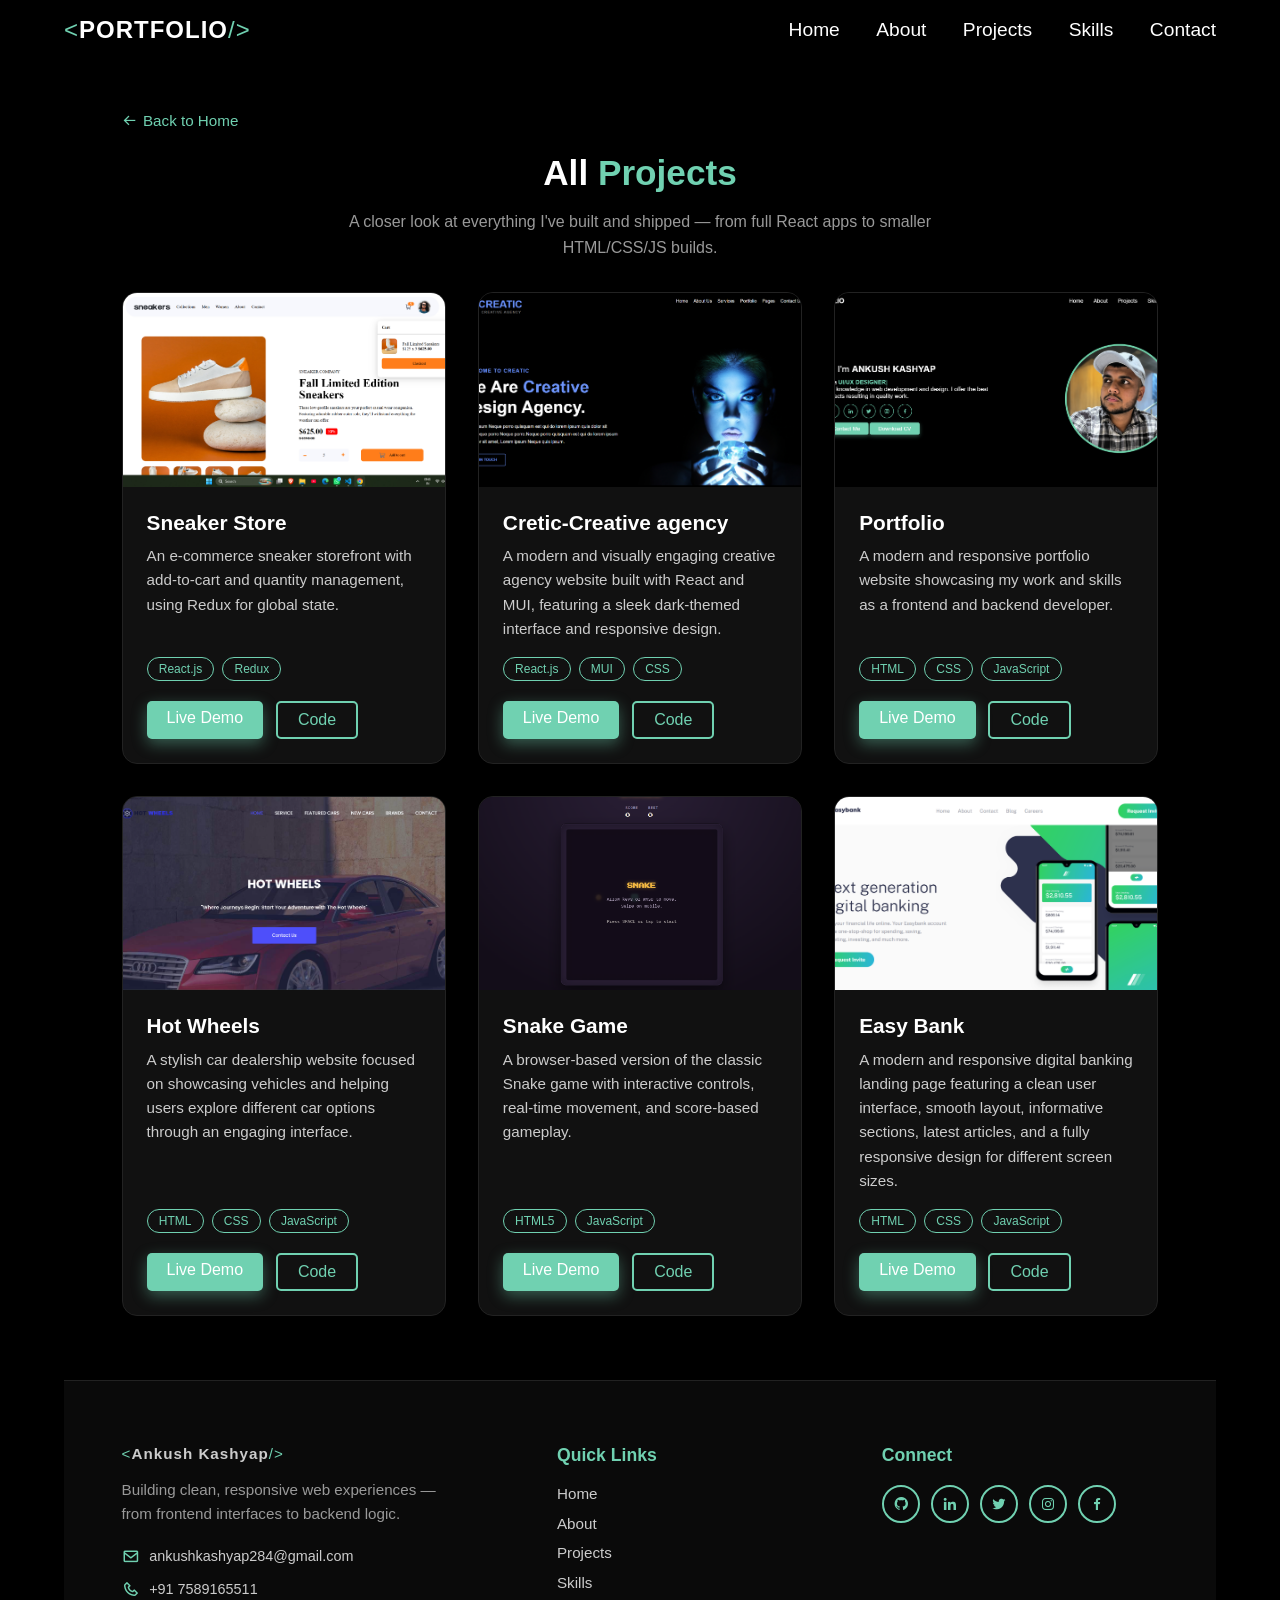
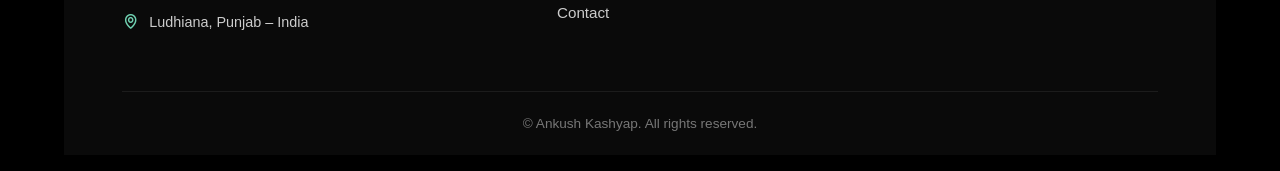
<file: projects.html>
<!doctype html>
<html lang="en">
  <head>
    <meta charset="UTF-8" />
    <meta name="viewport" content="width=device-width, initial-scale=1.0" />
    <title>Projects | Ankush Kashyap</title>
    <meta
      name="description"
      content="All projects by Ankush Kashyap — Frontend & Backend Developer, UI/UX Designer."
    />

    <meta property="og:title" content="Projects | Ankush Kashyap" />
    <meta
      property="og:description"
      content="A closer look at everything Ankush Kashyap has built and shipped."
    />
    <meta property="og:type" content="website" />

    <link rel="icon" href="favicon.ico" type="image/x-icon" />
    <link
      href="https://unpkg.com/boxicons@2.1.4/css/boxicons.min.css"
      rel="stylesheet"
    />
    <link rel="stylesheet" href="style.css" />
  </head>
  <body>
    <header class="header">
      <a href="index.html#home" class="logo"><span class="logo-bracket">&lt;</span>PORTFOLIO<span class="logo-bracket">/&gt;</span></a>
      <div class="bx bx-menu" id="menu-icon"></div>
      <nav class="navbar">
        <a href="index.html#home" style="--i: 1">Home</a>
        <a href="index.html#about" style="--i: 2">About</a>
        <a href="projects.html" style="--i: 3" class="active">Projects</a>
        <a href="index.html#skills" style="--i: 4">Skills</a>
        <a href="index.html#contact" style="--i: 5">Contact</a>
      </nav>
    </header>

    <section class="projects-page" id="all-projects">
      <a href="index.html#home" class="back-link"><i class="bx bx-arrow-back"></i> Back to Home</a>
      <h1 class="heading">All <span>Projects</span></h1>
      <p class="projects-page-intro">A closer look at everything I've built and shipped — from full React apps to smaller HTML/CSS/JS builds.</p>
      
      <div class="projects-container">


        
        <div class="project-card">
          <div class="project-img">
            <img src="assets/projects/sneakers.png" alt="Sneaker Store project" loading="lazy" />
          </div>
          <div class="project-content">
            <h3>Sneaker Store</h3>
            <p>An e-commerce sneaker storefront with add-to-cart and quantity management, using Redux for global state.</p>
            <div class="project-tags">
              <span>React.js</span>
              <span>Redux</span>
            </div>
            <div class="project-links">
              <a href="https://ankush135.github.io/Sneaker-Store/" target="_blank" rel="noopener" class="btn">Live Demo</a>
              <a href="https://github.com/Ankush135/Sneaker-Store.git" target="_blank" rel="noopener" class="btn btn-outline">Code</a>
            </div>
          </div>
        </div>

        <div class="project-card">
          <div class="project-img">
            <img src="assets/projects/cretic.png" alt="Cretic-Creative agency project" loading="lazy" />
          </div>
          <div class="project-content">
            <h3>Cretic-Creative agency</h3>
            <p>A modern and visually engaging creative agency website built with React and MUI, featuring a sleek dark-themed interface and responsive design.</p>
            <div class="project-tags">
              <span>React.js</span>
              <span>MUI</span>
              <span>CSS</span>
            </div>
            <div class="project-links">
              <a href="https://ankush135.github.io/React-agencyweb/" target="_blank" rel="noopener" class="btn">Live Demo</a>
              <a href="https://github.com/Ankush135/React-agencyweb.git" target="_blank" rel="noopener" class="btn btn-outline">Code</a>
            </div>
          </div>
        </div>

        <div class="project-card">
          <div class="project-img">
            <img src="assets/projects/portfolio.png" alt="Portfolio project" loading="lazy" />
          </div>
          <div class="project-content">
            <h3>Portfolio</h3>
            <p>A modern and responsive portfolio website showcasing my work and skills as a frontend and backend developer.</p>
            <div class="project-tags">
              <span>HTML</span>
              <span>CSS</span>
              <span>JavaScript</span>
            </div>
            <div class="project-links">
              <a href="https://ankush135.github.io/Portfolio/" target="_blank" rel="noopener" class="btn">Live Demo</a>
              <a href="https://github.com/Ankush135/Portfolio.git" target="_blank" rel="noopener" class="btn btn-outline">Code</a>
            </div>
          </div>
        </div>
        
        <div class="project-card">
          <div class="project-img">
            <img src="assets/projects/hotwheels.png" alt="Hot Wheels project" loading="lazy" />
          </div>
          <div class="project-content">
            <h3>Hot Wheels</h3>
            <p>A stylish car dealership website focused on showcasing vehicles and helping users explore different car options through an engaging interface.</p>
            <div class="project-tags">
              <span>HTML</span>
              <span>CSS</span>
              <span>JavaScript</span>
            </div>
            <div class="project-links">
              <a href="https://ankush135.github.io/Hot-Wheels-/" target="_blank" rel="noopener" class="btn">Live Demo</a>
              <a href="https://github.com/Ankush135/Hot-Wheels-.git" target="_blank" rel="noopener" class="btn btn-outline">Code</a>
            </div>
          </div>
        </div>


        <div class="project-card">
          <div class="project-img">
            <img src="assets/projects/snakeproject.png" alt="Snake Game project" loading="lazy" />
          </div>
          <div class="project-content">
            <h3>Snake Game</h3>
            <p>A browser-based version of the classic Snake game with interactive controls, real-time movement, and score-based gameplay.</p>
            <div class="project-tags">
              <span>HTML5</span>
              <span>JavaScript</span>
            </div>
            <div class="project-links">
              <a href="https://ankush135.github.io/Snake-Game/" target="_blank" rel="noopener" class="btn">Live Demo</a>
              <a href="https://github.com/Ankush135/Snake-Game.git" target="_blank" rel="noopener" class="btn btn-outline">Code</a>
            </div>
          </div>
        </div>


        <div class="project-card">
          <div class="project-img">
            <img src="assets/projects/easybank.png" alt="Easy Bank project" loading="lazy" />
          </div>
          <div class="project-content">
            <h3>Easy Bank</h3>
            <p>A modern and responsive digital banking landing page featuring a clean user interface, smooth layout, informative sections, latest articles, and a fully responsive design for different screen sizes.</p>
            <div class="project-tags">
              <span>HTML</span>
              <span>CSS</span>
              <span>JavaScript</span>
            </div>
            <div class="project-links">
              <a href="https://ankush135.github.io/Easy-bank/" target="_blank" rel="noopener" class="btn">Live Demo</a>
              <a href="https://github.com/Ankush135/Easy-bank.git" target="_blank" rel="noopener" class="btn btn-outline">Code</a>
            </div>
          </div>
        </div>
      </div>
    </section>

    <footer class="footer">
      <div class="footer-container">
        <div class="footer-col footer-brand">
          <a href="index.html#home" class="logo"><span class="logo-bracket">&lt;</span>Ankush Kashyap<span class="logo-bracket">/&gt;</span></a>
          <p>Building clean, responsive web experiences — from frontend interfaces to backend logic.</p>
          <div class="footer-contact">
            <p><i class="bx bx-envelope"></i> ankushkashyap284@gmail.com</p>
            <p><i class="bx bx-phone"></i> +91 7589165511</p>
            <p><i class="bx bx-map"></i> Ludhiana, Punjab – India</p>
          </div>
        </div>

        <div class="footer-col">
          <h4>Quick Links</h4>
          <a href="index.html#home">Home</a>
          <a href="index.html#about">About</a>
          <a href="projects.html">Projects</a>
          <a href="index.html#skills">Skills</a>
          <a href="index.html#contact">Contact</a>
        </div>

        <div class="footer-col">
          <h4>Connect</h4>
          <div class="footer-social">
            <a href="https://github.com/Ankush135" target="_blank" rel="noopener" aria-label="GitHub profile"><i class="bx bxl-github"></i></a>
            <a href="https://www.linkedin.com/in/ankushkashyap" target="_blank" rel="noopener" aria-label="LinkedIn profile"><i class="bx bxl-linkedin"></i></a>
            <a href="https://x.com/Ankush_kashyap3" target="_blank" rel="noopener" aria-label="Twitter profile"><i class="bx bxl-twitter"></i></a>
            <a href="https://instagram.com" target="_blank" rel="noopener" aria-label="Instagram profile"><i class="bx bxl-instagram"></i></a>
            <a href="https://facebook.com" target="_blank" rel="noopener" aria-label="Facebook profile"><i class="bx bxl-facebook"></i></a>
          </div>
        </div>
      </div>

      <div class="footer-bottom">
        <p>&copy; <span id="year"></span> Ankush Kashyap. All rights reserved.</p>
      </div>
    </footer>

    <button id="scrollTopBtn" aria-label="Scroll to top"><i class='bx bx-chevron-up'></i></button>

    <script src="script.js"></script>
  </body>
</html>
</file>
<file: style.css>
* {
  margin: 0;
  padding: 0;
  box-sizing: border-box;
  font-family: open-sans, sans-serif;
}

body {
  background-color: black;
  width: 100%;
  padding: 1rem 5%;
}

header {
  position: fixed;
  background-color: #000;
  top: 0;
  left: 0;
  right: 0;
  width: 100%;
  padding: 1rem 5%;
  display: flex;
  justify-content: space-between;
  align-items: center;
  z-index: 1000;
}

.logo {
  font-size: 1.5rem;
  color: white;
  text-decoration: none;
  font-weight: 700;
  letter-spacing: 1px;
  opacity: 0;
  animation: slideRight 1s ease-in-out forwards;
}

.logo-bracket {
  color: rgb(112, 209, 177);
  font-weight: 400;
}

.navbar a {
  position: relative;
  font-size: 1.2rem;
  text-decoration: none;
  color: white;
  padding: 0.5rem 0;
  font-weight: 500;
  transition: 0.3s;
  margin-left: 2rem;
  opacity: 0;
  animation: slideTop 1s ease-in-out forwards;
  animation-delay: calc(0.2s * var(--i));
}

.navbar a:hover {
  color: rgb(112, 209, 177);
}

.navbar a::after {
  content: '';
  position: absolute;
  width: 100%;
  height: 2px;
  bottom: 0;
  left: 0;
  background-color: rgb(112, 209, 177);
  transform: scaleX(0);
  transform-origin: bottom right;
  transition: transform 0.3s ease-in-out;
}

.navbar a:hover::after {
  transform: scaleX(1);
  transform-origin: bottom left;
}

.content {
  color: white;
}

.home {
  position: relative;
  width: 100%;
  height: 100vh;
  display: flex;
  justify-content: space-between;
  align-items: center;
}

.home-content {
  max-width: 600px;
}

.home-content h1 {
  color: white;
  font-weight: 400;
  margin-bottom: 1rem;
  opacity: 0;
  animation: slideBottom 1s ease-in-out forwards;
  animation-delay: 0.2s;
}

.home-content h1:nth-of-type(2) {
  margin-bottom: 1rem;
  animation: slideTop 1s ease-in-out forwards;
  animation-delay: 0.5s;
}

.home-content h1 span {
  font-size: 2rem;
  text-transform: uppercase;
  font-weight: 700;
  margin-bottom: 1rem;
  opacity: 0;
  animation: slideRight 1s ease-in-out forwards;
  animation-delay: 0.4s;
}

.home-content p {
  font-size: 1.3rem;
  color: white;
  margin-bottom: 1rem;
  font-weight: 400;
  opacity: 0;
  animation: slideLeft 1s ease-in-out forwards;
  animation-delay: 0.6s;
}

.home-content p span {
  color: rgb(112, 209, 177);
  font-weight: 700;
  text-transform: uppercase;
}

.home-image {
  max-width: 450px;
  margin-right: -20px;
  opacity: 0;
  animation: zoomIn 1s ease-in-out forwards;
  animation-delay: 0.8s;
}

.social-media a {
  display: inline-flex;
  justify-content: center;
  align-items: center;
  width: 50px;
  height: 50px;
  background-color: transparent;
  border: 2px solid rgb(112, 209, 177);
  border-radius: 50%;
  font-size: 20px;
  color: rgb(112, 209, 177);
  text-decoration: none;
  margin: 0 5px;
  transition: 0.5s ease-in-out;
  opacity: 0;
  animation: slideLeft 1s ease-in-out forwards;
  animation-delay: calc(0.2s * var(--i));
}

.social-media a:hover {
  background-color: rgb(112, 209, 177);
  color: white;
  box-shadow: 0 5px 15px rgba(112, 209, 177, 0.4);
}

.btn {
  display: inline-block;
  justify-content: center;
  align-items: center;
  margin-top: 1rem;
  padding: 10px 30px;
  background-color: rgb(112, 209, 177);
  box-shadow: 0 5px 15px rgba(112, 209, 177, 0.4);
  color: white;
  text-decoration: none;
  font-size: 1.2rem;
  border-radius: 5px;
  transition: 0.5s ease-in-out;
  opacity: 0;
  animation: slideBottom 1s ease-in-out forwards;
  animation-delay: 0.7s;
}

.btn:hover {
  background-color: transparent;
  color: rgb(112, 209, 177);
  box-shadow: 0 5px 15px rgba(112, 209, 177, 0.4);
}

@keyframes slideRight {
  0% {
    transform: translateX(-100%);
    opacity: 0;
  }
  100% {
    transform: translateX(0);
    opacity: 1;
  }
}
@keyframes slideTop {
  0% {
    transform: translateY(-100%);
    opacity: 0;
  }
  100% {
    transform: translateY(0);
    opacity: 1;
  }
}

@keyframes slideBottom {
  0% {
    transform: translateY(100%);
    opacity: 0;
  }
  100% {
    transform: translateY(0);
    opacity: 1;
  }
}

@keyframes slideLeft {
  0% {
    transform: translateX(100%);
    opacity: 0;
  }
  100% {
    transform: translateX(0);
    opacity: 1;
  }
}

@keyframes zoomIn {
  0% {
    transform: scale(0);
    opacity: 0;
  }
  100% {
    transform: scale(1);
    opacity: 1;
  }
}
#menu-icon {
  display: none;
  font-size: 2rem;
  color: white;
  cursor: pointer;
  z-index: 10001;
}

section {
  padding: 6rem 5% 4rem;
}

.heading {
  text-align: center;
  font-size: 2.2rem;
  margin-bottom: 3rem;
  color: white;
  font-weight: 600;
}

.heading span {
  color: rgb(112, 209, 177);
}

.about-container {
  display: flex;
  flex-wrap: wrap;
  align-items: center;
  justify-content: space-around;
  gap: 3rem;
}

.about-img img {
  width: 250px;
  height: 250px;
  border-radius: 50%;
  object-fit: cover;
  border: 4px solid rgb(112, 209, 177);
}

.about-content {
  max-width: 550px;
}

.about-content h3 {
  color: white;
  font-size: 1.4rem;
  margin-bottom: 1rem;
}

.about-content p {
  color: #ccc;
  font-size: 1.05rem;
  line-height: 1.7;
  margin-bottom: 1.5rem;
}

.skills-container {
  display: flex;
  justify-content: center;
  gap: 2rem;
  flex-wrap: wrap;
  margin-top: 3rem;
}

.skills-box {
  width: 340px;
  background: #111;
  padding: 30px;
  border-radius: 15px;
  border: 1px solid #222;
  transition: 0.3s;
}

.skills-box:hover {
  transform: translateY(-8px);
  border-color: #73d7b3;
  box-shadow: 0 0 20px rgba(115, 215, 179, 0.35);
}

.skills-box h3 {
  color: #73d7b3;
  margin-bottom: 25px;
  font-size: 28px;
}

.skill-item {
  display: flex;
  align-items: center;
  gap: 15px;
  margin-bottom: 18px;
  font-size: 18px;
}

.skill-item i {
  font-size: 28px;
  width: 35px;
  text-align: center;
}

.skill-item span {
  color: white;
}

.projects-container {
  display: grid;
  grid-template-columns: repeat(auto-fit, minmax(280px, 1fr));
  gap: 2rem;
  margin-top: 2rem;
}

.project-card {
  background: #111;
  border: 1px solid #222;
  border-radius: 15px;
  overflow: hidden;
  transition: 0.3s;
  display: flex;
  flex-direction: column;
}

.project-card:hover {
  transform: translateY(-8px);
  border-color: #73d7b3;
  box-shadow: 0 0 20px rgba(115, 215, 179, 0.35);
}

.project-img {
  width: 100%;
  aspect-ratio: 5 / 3;
  overflow: hidden;
}

.project-img img {
  width: 100%;
  height: 100%;
  object-fit: cover;
  display: block;
  transition: transform 0.4s ease;
}

.project-card:hover .project-img img {
  transform: scale(1.06);
}

.project-content {
  padding: 1.5rem;
  display: flex;
  flex-direction: column;
  flex-grow: 1;
}

.project-content h3 {
  color: white;
  font-size: 1.3rem;
  margin-bottom: 0.6rem;
}

.project-content p {
  color: #ccc;
  font-size: 0.95rem;
  line-height: 1.6;
  margin-bottom: 1rem;
  flex-grow: 1;
}

.project-tags {
  display: flex;
  flex-wrap: wrap;
  gap: 0.5rem;
  margin-bottom: 1.2rem;
}

.project-tags span {
  font-size: 0.75rem;
  color: rgb(112, 209, 177);
  border: 1px solid rgb(112, 209, 177);
  border-radius: 20px;
  padding: 0.25rem 0.7rem;
}

.project-links {
  display: flex;
  gap: 0.8rem;
  flex-wrap: wrap;
}

.project-links .btn {
  opacity: 1;
  animation: none;
  margin-top: 0;
  padding: 8px 20px;
  font-size: 1rem;
}

.btn-outline {
  background-color: transparent;
  color: rgb(112, 209, 177);
  border: 2px solid rgb(112, 209, 177);
  box-shadow: none;
}

.btn-outline:hover {
  background-color: rgb(112, 209, 177);
  color: #111;
}

.contact form {
  max-width: 700px;
  margin: 0 auto;
}

.contact .input-box {
  display: flex;
  gap: 1.5rem;
  margin-bottom: 1.5rem;
}

.contact input,
.contact textarea {
  width: 100%;
  padding: 0.9rem 1rem;
  background: #111;
  border: 1px solid #333;
  border-radius: 5px;
  color: white;
  font-size: 1rem;
  font-family: inherit;
  resize: vertical;
}

.contact input:focus,
.contact textarea:focus {
  outline: none;
  border-color: rgb(112, 209, 177);
}

.contact textarea {
  width: 100%;
  margin-bottom: 1.5rem;
}

.contact button {
  border: none;
  cursor: pointer;
  font-family: inherit;
}

.projects-more {
  text-align: center;
  margin-top: 3rem;
}

.projects-more .btn {
  opacity: 1;
  animation: none;
  margin-top: 0;
}

.back-link {
  display: inline-flex;
  align-items: center;
  gap: 0.4rem;
  color: rgb(112, 209, 177);
  text-decoration: none;
  font-size: 0.95rem;
  margin-bottom: 1.5rem;
  transition: 0.3s;
}

.back-link:hover {
  transform: translateX(-4px);
}

.projects-page-intro {
  text-align: center;
  color: #999;
  max-width: 600px;
  margin: -2rem auto 2rem;
  font-size: 1rem;
  line-height: 1.6;
}

.footer {
  background: #0a0a0a;
  border-top: 1px solid #222;
  padding: 4rem 5% 0;
}

.footer-container {
  display: grid;
  grid-template-columns: 1.4fr 1fr 1fr;
  gap: 3rem;
  max-width: 1100px;
  margin: 0 auto;
  padding-bottom: 3rem;
}

.footer-col h4 {
  color: rgb(112, 209, 177);
  font-size: 1.1rem;
  margin-bottom: 1.2rem;
}

.footer-col a {
  display: block;
  color: #ccc;
  text-decoration: none;
  font-size: 0.95rem;
  margin-bottom: 0.8rem;
  transition: 0.3s;
  width: fit-content;
}

.footer-col a:hover {
  color: rgb(112, 209, 177);
}

.footer-brand .logo {
  display: inline-block;
  opacity: 1;
  animation: none;
  margin-bottom: 1rem;
}

.footer-brand p {
  color: #999;
  font-size: 0.95rem;
  line-height: 1.6;
  max-width: 320px;
  margin-bottom: 1.2rem;
}

.footer-contact p {
  display: flex;
  align-items: center;
  gap: 0.6rem;
  color: #ccc;
  font-size: 0.9rem;
  margin-bottom: 0.6rem;
}

.footer-contact i {
  color: rgb(112, 209, 177);
  font-size: 1.1rem;
}

.footer-social {
  display: flex;
  gap: 0.7rem;
  flex-wrap: wrap;
}

.footer-social a {
  display: inline-flex;
  justify-content: center;
  align-items: center;
  width: 38px;
  height: 38px;
  margin: 0;
  border: 2px solid rgb(112, 209, 177);
  border-radius: 50%;
  color: rgb(112, 209, 177);
  font-size: 16px;
  transition: 0.3s;
}

.footer-social a:hover {
  background-color: rgb(112, 209, 177);
  color: #111;
}

.footer-bottom {
  text-align: center;
  padding: 1.5rem 0;
  border-top: 1px solid #1c1c1c;
  color: #777;
  font-size: 0.85rem;
}

#scrollTopBtn {
  position: fixed;
  right: 24px;
  bottom: 24px;
  width: 44px;
  height: 44px;
  border: none;
  border-radius: 50%;
  background-color: rgb(112, 209, 177);
  color: #111;
  font-size: 22px;
  display: flex;
  align-items: center;
  justify-content: center;
  cursor: pointer;
  opacity: 0;
  visibility: hidden;
  transform: translateY(10px);
  transition: 0.3s ease;
  z-index: 999;
  box-shadow: 0 5px 15px rgba(112, 209, 177, 0.4);
}

#scrollTopBtn.show {
  opacity: 1;
  visibility: visible;
  transform: translateY(0);
}

#scrollTopBtn:hover {
  background-color: transparent;
  color: rgb(112, 209, 177);
  border: 2px solid rgb(112, 209, 177);
}


@media (max-width: 991px) {
  body {
    padding: 1rem 3%;
  }
  header {
    padding: 1rem 3%;
  }
}

@media (max-width: 768px) {
  #menu-icon {
    display: block;
  }

  .navbar {
    position: absolute;
    top: 100%;
    left: 0;
    width: 100%;
    padding: 1rem 3%;
    background: #131313;
    border-top: 1px solid #222;
    display: none;
    flex-direction: column;
  }

  .navbar.active {
    display: flex;
  }

  .navbar a {
    display: block;
    margin: 0;
    padding: 0.8rem 0;
    animation: none;
    opacity: 1;
  }

  .home {
    flex-direction: column-reverse;
    justify-content: center;
    text-align: center;
    height: auto;
    padding-top: 8rem;
    padding-bottom: 3rem;
    gap: 2rem;
  }

  .home-content {
    max-width: 100%;
  }

  .home-content h1 {
    font-size: 1.8rem;
  }

  .home-content h1 span {
    font-size: 1.6rem;
  }

  .social-media {
    justify-content: center;
    display: flex;
  }

  .home-image {
    margin-right: 0;
    max-width: 220px;
  }

  .home-image img {
    width: 100%;
    height: auto;
  }

  .about {
    flex-direction: column;
    text-align: center;
    padding-top: 4rem;
  }

  .about-img img {
    width: 180px;
    height: 180px;
  }

  .contact .input-box {
    flex-direction: column;
    gap: 0;
  }

  .contact input {
    margin-bottom: 1rem;
  }

  .footer-container {
    grid-template-columns: 1fr;
    gap: 2.5rem;
    text-align: center;
  }

  .footer-brand p {
    max-width: 100%;
    margin-left: auto;
    margin-right: auto;
  }

  .footer-col a {
    margin-left: auto;
    margin-right: auto;
  }

  .footer-contact p,
  .footer-social {
    justify-content: center;
  }

  #scrollTopBtn {
    right: 16px;
    bottom: 16px;
    width: 40px;
    height: 40px;
    font-size: 20px;
  }
}

@media (max-width: 450px) {
  .home-content h1 {
    font-size: 1.5rem;
  }

  .home-content p {
    font-size: 1rem;
  }

  .heading {
    font-size: 1.6rem;
  }

  .skills-box {
    padding: 1.2rem 1.5rem;
  }

  .project-content {
    padding: 1.2rem;
  }

  .project-links .btn {
    flex: 1;
    text-align: center;
    padding: 8px 10px;
  }
}
</file>
